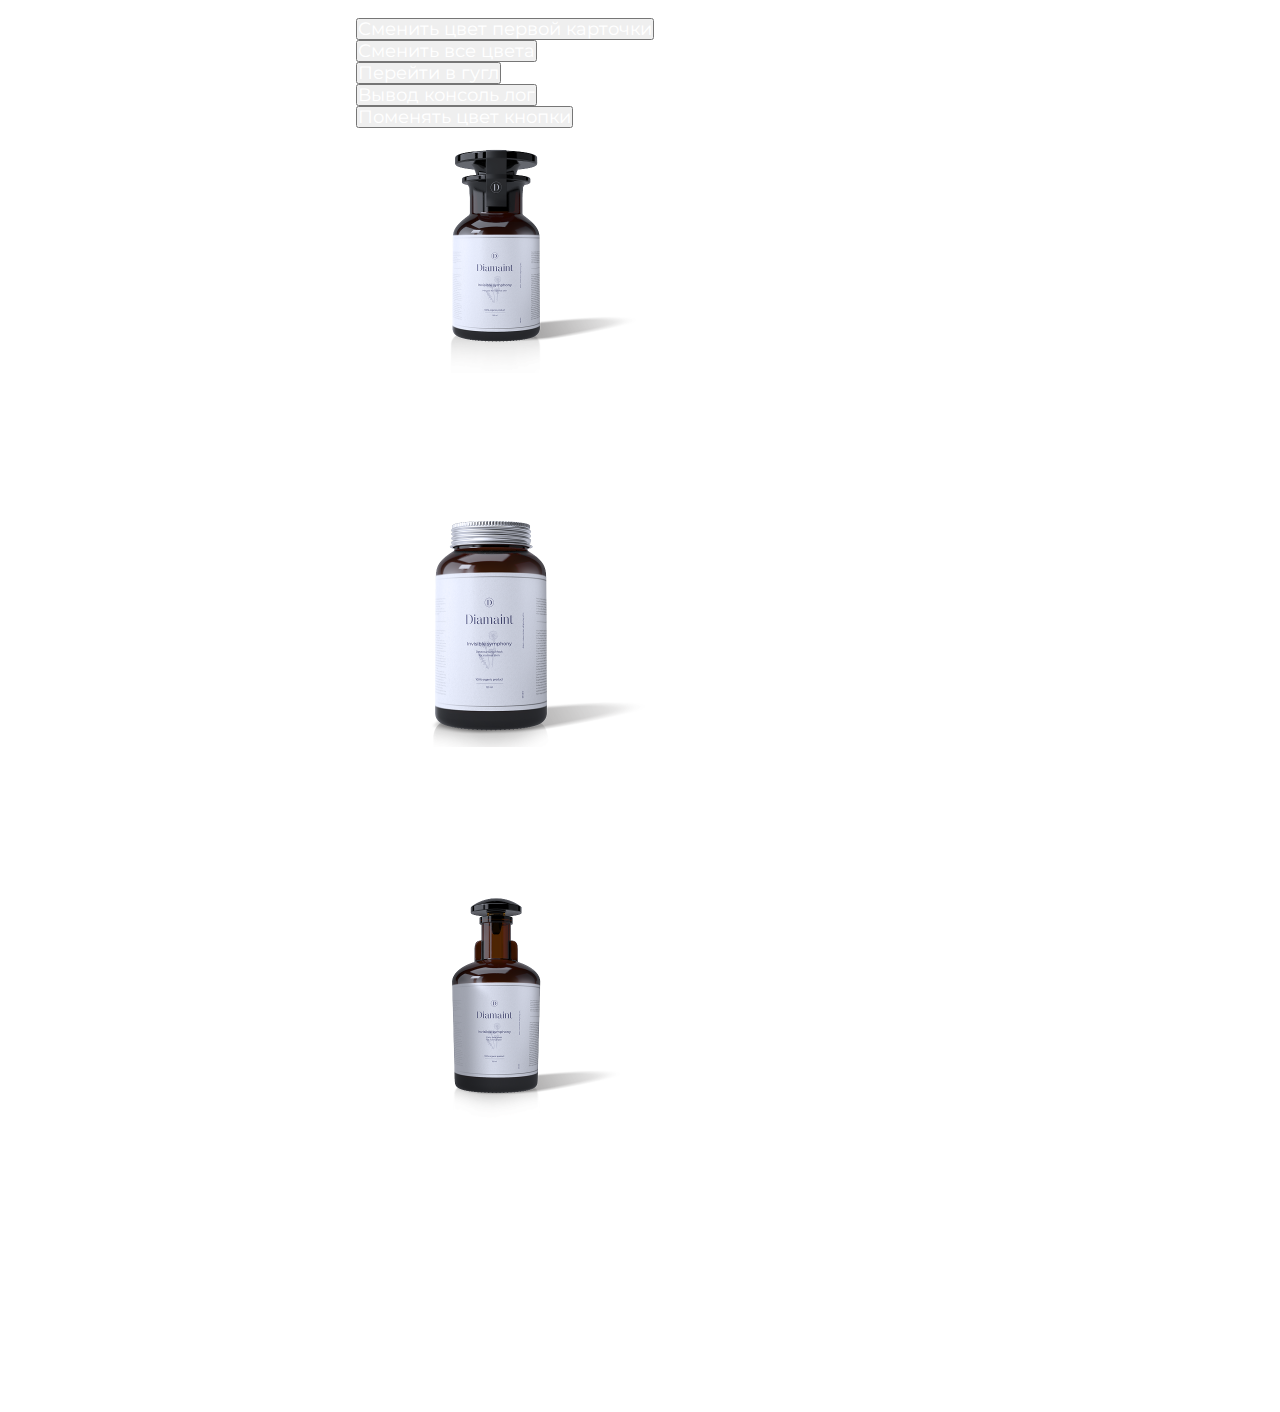
<file: index.html>
<!DOCTYPE html>
<html lang="en">

<head>
    <meta charset="UTF-8">
    <meta name="viewport" content="width=device-width, initial-scale=1.0">
    <title>Product Card</title>
    <link rel="stylesheet" href="./style.css">
    <link rel="preconnect" href="https://fonts.googleapis.com">
    <link rel="preconnect" href="https://fonts.gstatic.com" crossorigin>
    <link
        href="https://fonts.googleapis.com/css2?family=Inter:ital,opsz,wght@0,14..32,100..900;1,14..32,100..900&family=Montserrat:ital,wght@0,100..900;1,100..900&display=swap"
        rel="stylesheet">
</head>

<body>
    <div class="container">
        <div class="wrap">
            <h1 class="main-title">Выбери свой продукт</h1>
            <ul class="button-list">
                <li>
                    <button id="change-first-card-color-btn" class="btn">Сменить цвет первой карточки</button>
                </li>
                <li>
                    <button id="change-cards-color-btn" class="btn">Сменить все цвета</button>
                </li>
                <li>
                    <button id="open-google" class="btn">Перейти в гугл</button>
                </li>
                <li>
                    <button id="output-console-log" class="btn">Вывод консоль лог</button>
                </li>
                <li>
                    <button id="change-btn-color" class="btn" class="bg-yellow">Поменять цвет кнопки</button>
                </li>
            </ul>

            <ul id="productsList"></ul>

            <ul class="product-wrapper">
                <div class="bg-image"></div>
                <template id="product">
                    <div class="card-container">
                        <li>
                            <img src="" alt="" width="290" height="245" class="cardImg">
                            <span class="skinType"></span>
                            <h3 class="name"></h3>
                            <p class="description"></p>
                            <span>Состав:</span>
                            <ul class="product-compound">
                                <li class="compound product-compound-item"></li>
                                <li class="compound product-compound-item"></li>
                                <li class="compound product-compound-item"></li>
                            </ul>
                            <div class="product-price-container">
                                <span class="product-price-label">Цена</span>
                                <span class="cost"></span>
                            </div>
                        </li>
                    </div>
                </template>

            </ul>

        </div>

    </div>

    <script type="module" src="./product-cards.js"></script>
    <script src="./homework-8.js"></script>
</body>

</html>
</file>
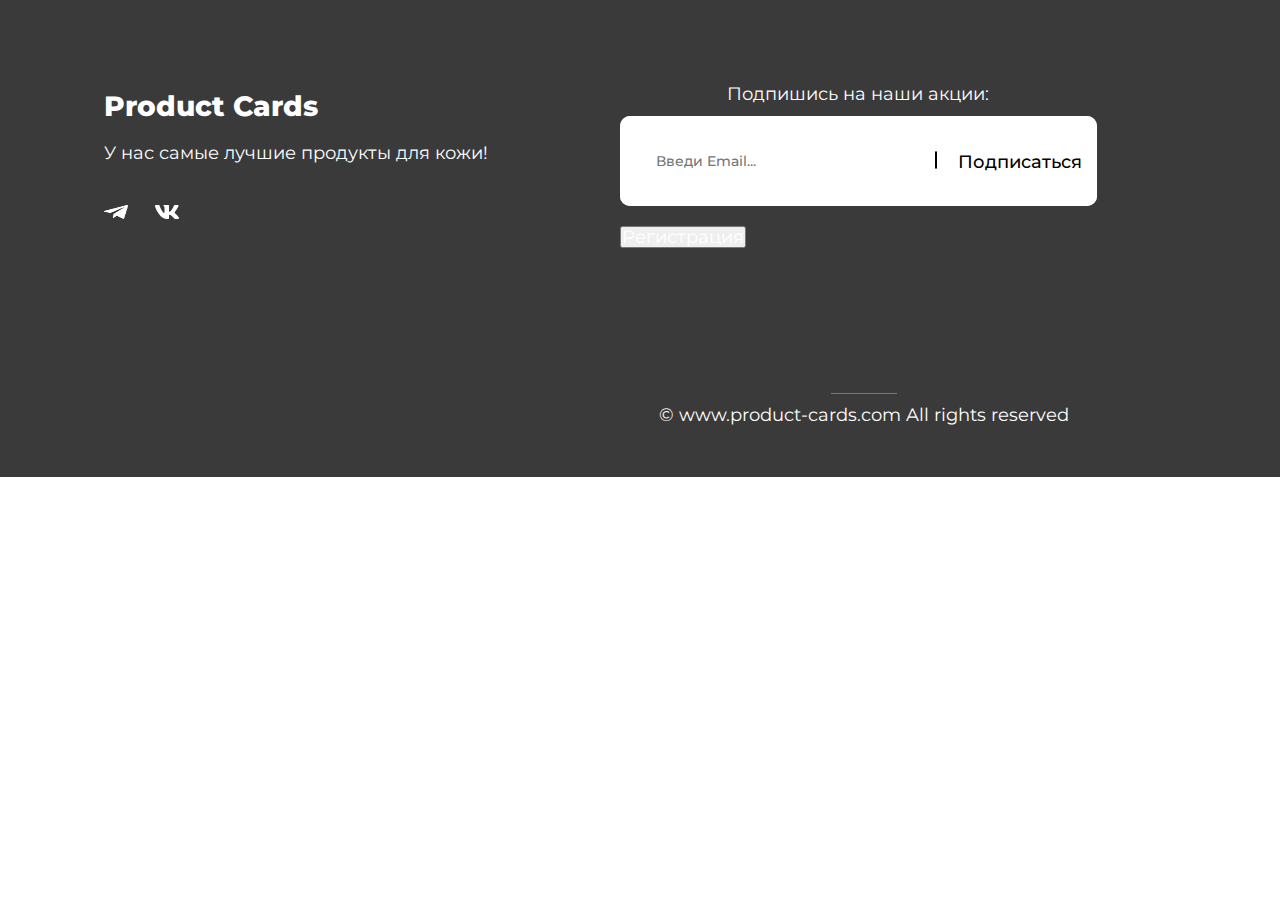
<file: footer.html>
<!DOCTYPE html>
<html lang="en">

<head>
    <meta charset="UTF-8">
    <meta name="viewport" content="width=device-width, initial-scale=1.0">
    <link rel="stylesheet" href="./style.css">
    <link rel="preconnect" href="https://fonts.googleapis.com">
    <link rel="preconnect" href="https://fonts.gstatic.com" crossorigin>
    <link href="https://fonts.googleapis.com/css2?family=Montserrat:ital,wght@0,100..900;1,100..900&display=swap"
        rel="stylesheet">
    <title>Document</title>
</head>

<body>
    <footer>
        <div class="wrapper">
            <div class="container">
                <div class="social__media">
                    <p class="product-cards">Product Cards</p>
                    <p class="desc">У нас самые лучшие продукты для кожи!</p>
                    <ul class="media__links">
                        <li class="media__links-item">
                            <a href="#">
                                <img src="./img/TG.png" alt="telegram" class="social-icon">
                            </a>
                        </li>
                        <li class="media__links-item">
                            <a href="#">
                                <img src="./img/VK.png" alt="vk" class="social-icon">
                            </a>
                        </li>
                    </ul>
                </div>
                <div class="middle__block">
                    <form class="products-form">
                        <label class="follow__product" for="">Подпишись на наши акции:</label>
                        <div class="follower-email">
                            <input type="email" name="email" id="customer-email" required placeholder="Введи Email...">
                            <div class="vertical-line"></div>
                            <button class="form-btn">Подписаться</button>
                        </div>
                        <button class="register">Регистрация</button>
                        <div class="modal">
                            <button class="close-btn">✕</button>
                            <p>Регистрация</p>
                        </div>
                    </form>
                </div>
                <div class="footer-links">
                    <nav>
                        <label for="">Быстрые ссылки</label>
                        <ul class="links">
                            <li><a href="#">Главная</a></li>
                            <li><a href="#">Магазин</a></li>
                            <li><a href="#">Контакты</a></li>
                        </ul>
                    </nav>
                </div>
                <div class="footer-bottom">
                    <hr>
                    <span>© www.product-cards.com All rights reserved</span>
                </div>
            </div>
        </div>
    </footer>
    <script src="./footer.js" type="module"></script>
</body>

</html>
</file>
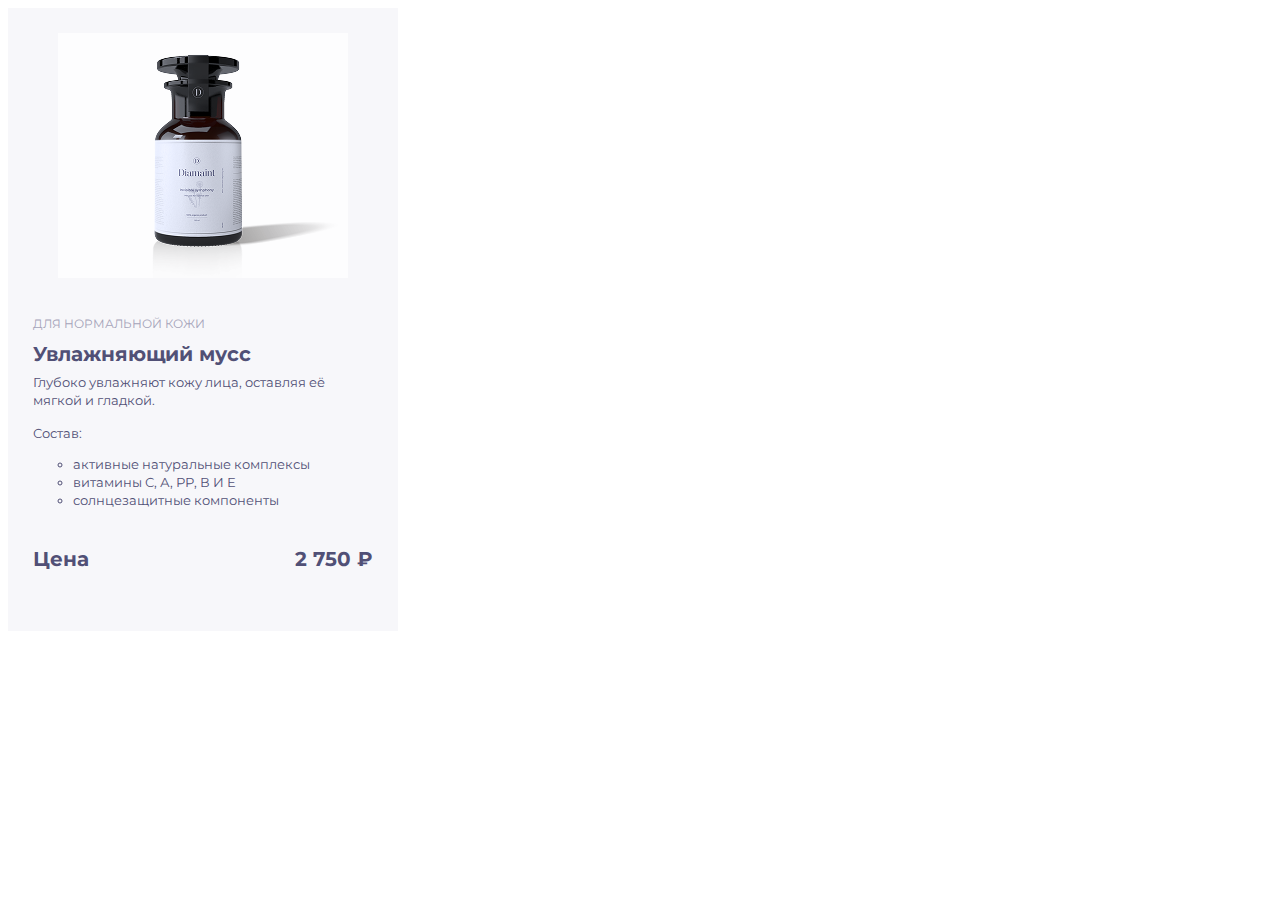
<file: homework-2.html>
<!DOCTYPE html>
<html lang="en">
<head>
    <meta charset="UTF-8">
    <meta name="viewport" content="width=device-width, initial-scale=1.0">
    <title>My Product</title>
    <link rel="stylesheet" href="./homework-2.css">
    <link rel="preconnect" href="https://fonts.googleapis.com">
    <link rel="preconnect" href="https://fonts.gstatic.com" crossorigin>
    <link href="https://fonts.googleapis.com/css2?family=Inter:ital,opsz,wght@0,14..32,100..900;1,14..32,100..900&family=Montserrat:ital,wght@0,100..900;1,100..900&display=swap" rel="stylesheet">
</head>
<body>
    
</body>
</html>
<div class="container">
    <div class="firstcard">
        <div class="card__wrapper">
            <div class="card__img">
                <img src="./img/photo 1.png" alt="Увлажняющий мусс">
            </div>
            <p class="card__subtitle">для нормальной кожи</p>
            <p class="cart__title">Увлажняющий мусс</p>
            <div class="card__desc">
                <p class="desc__text">Глубоко увлажняют кожу лица, оставляя её мягкой и гладкой.</p>
                <p>Состав:</p>
                <ul class="card__list">
                    <li>активные натуральные комплексы</li>
                    <li>витамины С, А, РР, В И Е</li>
                    <li>солнцезащитные компоненты</li>
                </ul>
            </div>
            <div class="card__price">
                <p>Цена</p>
                <p>2 750 ₽</p>
            </div>
        </div>
    </div>
</div>
</file>
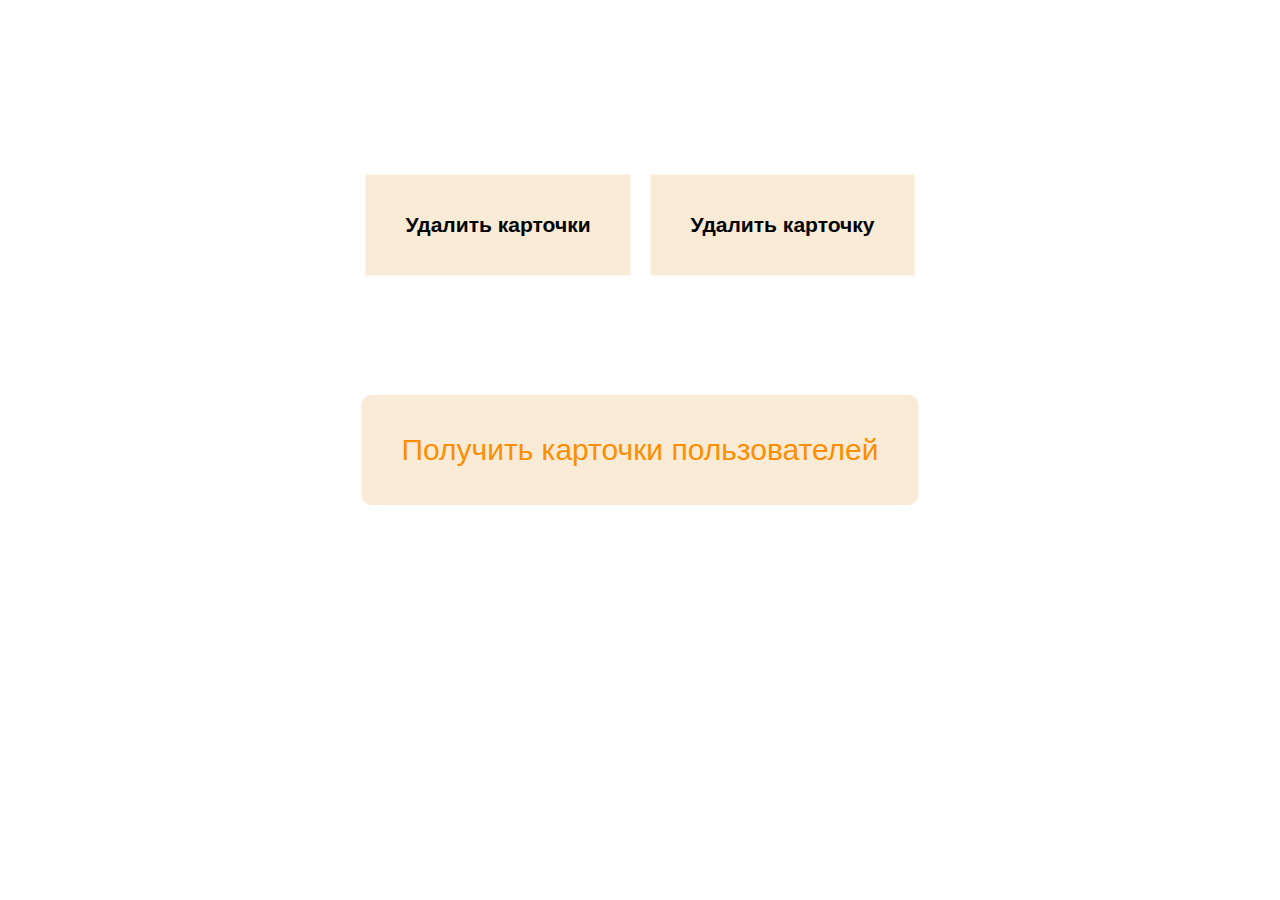
<file: async/async.html>
<!DOCTYPE html>
<html lang="en">

<head>
    <meta charset="UTF-8">
    <meta name="viewport" content="width=device-width, initial-scale=1.0">
    <title>Document</title>
    <link rel="stylesheet" href="./async.css">
</head>

<body>
    <button class="cards-btn" id="cards-btn">Получить карточки пользователей</button>
    <div class="load">
        <h1 id="loader"></h1>
    </div>
    <div class="buttons">
        <button class="btn" id="get-cards">
            <h3>Получить карточки</h3>
        </button>
        <button class="btn" id="delete-all-cards">
            <h3>Удалить карточки</h3>
        </button>
        <button class="btn" id="delete-card">
            <h3>Удалить карточку</h3>
        </button>
    </div>

    <ul id="user-cards"></ul>

    <template id="user-template">
        <ul class="container">
            <li class="id user-list">User ID: </li>
            <li class="name user-list">Name: </li>
            <li class="surname user-list">Surname: </li>
            <li class="email user-list">E-mail: </li>
            <li class="age user-list">Age: </li>
            <li class="height user-list">Height: </li>
            </li>
    </template>


    <script src="/async/async.js" defer></script>

</body>

</html>
</file>
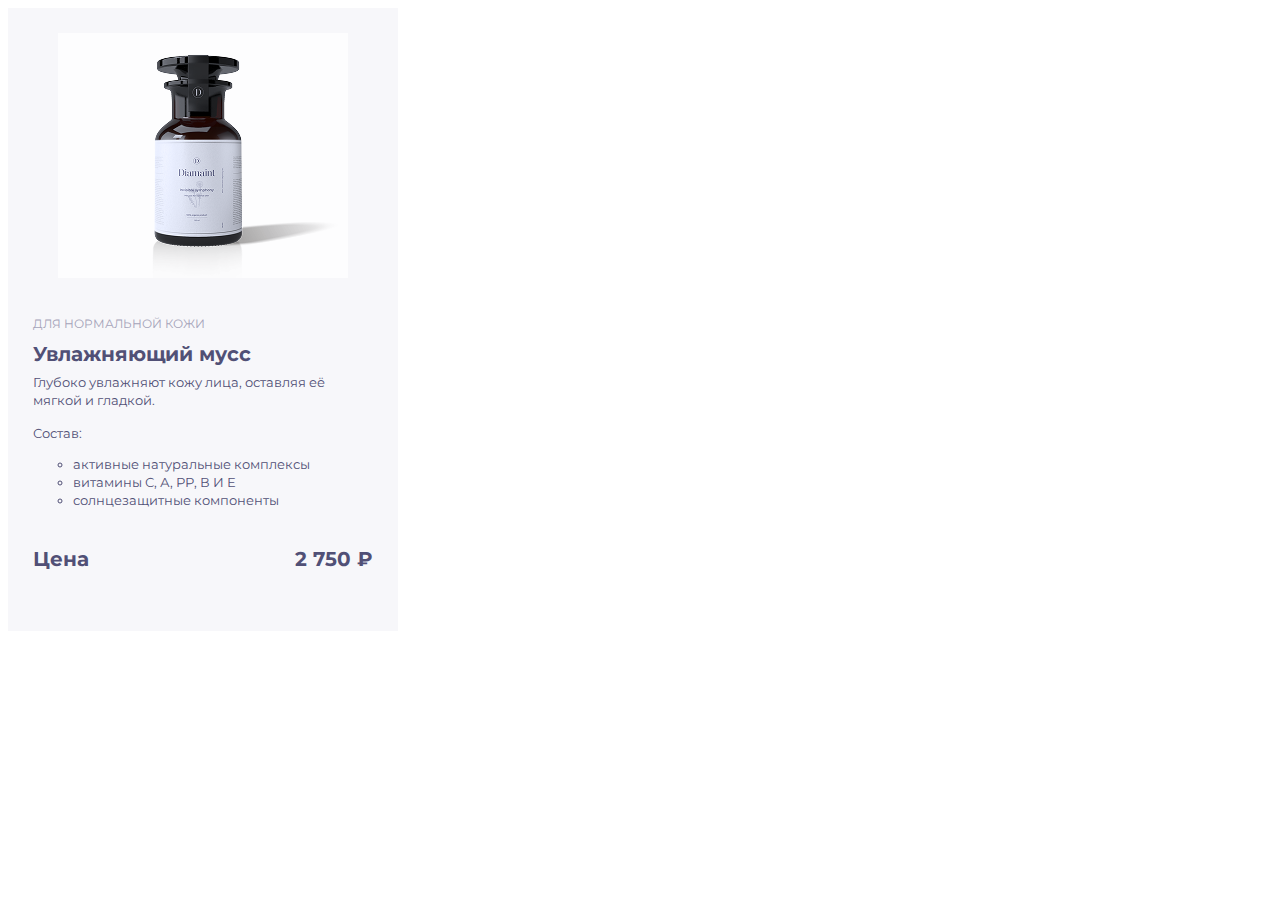
<file: homework-2/homework-2.html>
<!DOCTYPE html>
<html lang="en">
<head>
    <meta charset="UTF-8">
    <meta name="viewport" content="width=device-width, initial-scale=1.0">
    <title>My Product</title>
    <link rel="stylesheet" href="./homework-2.css">
    <link rel="preconnect" href="https://fonts.googleapis.com">
    <link rel="preconnect" href="https://fonts.gstatic.com" crossorigin>
    <link href="https://fonts.googleapis.com/css2?family=Inter:ital,opsz,wght@0,14..32,100..900;1,14..32,100..900&family=Montserrat:ital,wght@0,100..900;1,100..900&display=swap" rel="stylesheet">
</head>
<body>
    
</body>
</html>
<div class="container">
    <div class="firstcard">
        <div class="card__wrapper">
            <div class="card__img">
                <img src="./img/card1.png" alt="Увлажняющий мусс">
            </div>
            <p class="card__subtitle">для нормальной кожи</p>
            <p class="cart__title">Увлажняющий мусс</p>
            <div class="card__desc">
                <p class="desc__text">Глубоко увлажняют кожу лица, оставляя её мягкой и гладкой.</p>
                <p>Состав:</p>
                <ul class="card__list">
                    <li>активные натуральные комплексы</li>
                    <li>витамины С, А, РР, В И Е</li>
                    <li>солнцезащитные компоненты</li>
                </ul>
            </div>
            <div class="card__price">
                <p>Цена</p>
                <p>2 750 ₽</p>
            </div>
        </div>
    </div>
</div>
</file>
<file: style.css>
* {
    box-sizing: border-box;
    margin: 0px;
    padding: 0px;
    color: #FFFFFF;
    font-family: 'Montserrat';
    font-weight: 400;
    font-size: 18px;
    line-height: 100%;
}

.wrapper {
    width: 1728px;
    height: 477px;
    background-color: #3A3A3A;
    display: flex;
    margin: 0 auto;
    padding: 85px;
}

.container {
    display: flex;
    flex-wrap: wrap;
    justify-content: center;
    width: 1569px;
    margin-bottom: 162px;
}

.product-cards {
    font-weight: 800;
    font-size: 28px;
    line-height: 154%;
    padding-bottom: 16px;
}

.media__links {
    display: flex;
    gap: 30px;
    list-style: none;
}

.media__links-item {
    width: 21px;
    height: 18px;
}

.social-icon {
    width: 24px;
    height: 14px;
}

.social__media {
    padding-right: 132px;
}

.products-form {
    width: 477px;
    height: 103px;
    margin-right: 373px;
    margin-bottom: 190px;
}

.follow__product {
    display: flex;
    justify-content: center;
}

.follower-email {
    display: flex;
    max-width: 477px;
    margin-top: 13px;
    background-color: #FFFFFF;
    border-radius: 10px;
    margin-bottom: 20px;
}

.follower-email input {
    font-weight: 500;
    font-size: 14px;
    line-height: 100%;
    color: #000000;
    border: none;
    padding: 36px;
    flex-grow: 1;
    border-radius: 10px;
    outline: none;
}

.vertical-line {
    border: 1px solid #000000;
    height: 18px;
    margin-top: 35px;
    border-radius: 10px;
}

.follower-email button {
    font-weight: 500;
    font-size: 18px;
    line-height: 100%;
    background-color: #FFFFFF;
    color: #000000;
    border: none;
    padding: 20px 15px 19px 21px;
    cursor: pointer;
    border-radius: 10px;
}

.desc {
    padding-bottom: 42px;
}

.links-item {
    padding-bottom: 17px;
    list-style: none;
}

.nav-links {
    text-decoration: none;
}

.links {
    margin-top: 23px;
}

.footer-bottom {
    padding: 15px 0;
    text-align: center;
    color: #FFFFFF;
    font-size: 14px;
}

hr {
    width: 66px;
    border: none;
    border-top: 1px solid #777;
    margin: 0 auto 12px;
}

.modal-btn {
    width: 477px;
    height: 50px;
    border-radius: 10px;
    background-color: #FFFFFF;
    color: #000000;
    cursor: pointer;
    outline: none;
    border: none;
}

.modal {
    display: none;
    position: fixed;
    top: 50%;
    left: 50%;
    transform: translate(-50%, -50%);
    background: #fff;
    padding: 24px;
    border-radius: 8px;
    min-width: 300px;
}

.modal-showed {
    display: block;
}

.overlay {
    width: 100%;
    height: 100%;
    display: none;
    position: fixed;
    background: rgb(45, 45, 45);
    justify-content: center;
    align-items: center;
    z-index: 1000;
}

.modal-showed {
    display: flex;
}

.modal-home {
    background: #FFFFFF;
    padding: 24px;
    width: 600px;
    height: 500px;
    padding: 24px 28px;
    border-radius: 12px;
    position: relative;
}

.registration {
    margin-bottom: 20px;
    text-align: center;
    color: #000000;
}

.modal-close {
    position: absolute;
    top: 10px;
    right: 10px;
    border: none;
    background: none;
    font-size: 24px;
    cursor: pointer;
    color: #000000;
}

.modal-form {
    display: flex;
    flex-wrap: wrap;
}

.modal-form-info {
    color: #000000;
    margin-bottom: 20px;
}

.modal-form-input {
    margin-left: 10px;
    padding: 5px;
    color: #000000;
}

.modal-date {
    padding: 5px;
    color: #000000;
}

.modal-auth {
    padding: 10px;
    color: #000000;
    background-color: #FFFFFF;
    border: 1 solid #777;
    cursor: pointer;
    margin-top: 20px;
}
</file>
<file: homework-2.css>
.container {
    width: 340px;
    height: 573px;
    font-family: "Montserrat", sans-serif; 
    background-color: #F7F7FA;
    padding: 25px;
}

p {
    margin: 0;
    padding: 0;
}

.card__img {
    text-align: center;
    padding-bottom: 30px;
}

.card__subtitle {
    font-weight: 400;
    font-size: 12px;
    line-height: 24px;
    color: #A5A3B9;
    text-transform: uppercase;
    padding-bottom: 5px;
}

.cart__title {
    font-weight: 700;
    font-size: 20px;
    line-height: 27px;
    font-style: bold;
    color: #515076;
    line-height: 27px;
    padding-bottom: 5px;
}

.card__desc {
    font-size: 13px;
    line-height: 18px;
    color: #515076;
}

.desc__text {
    padding-bottom: 15px;
}
.card__list {
    list-style-type: circle;
    padding-bottom: 25px;
}

.card__price {
    display: flex;
    color: #515076;
    justify-content: space-between;
    font-weight: 700;
    font-size: 20px;
    line-height: 24px;
    font-style: bold;
}
</file>
<file: async/async.css>
* {
    box-sizing: border-box;
    margin: 0px;
    padding: 0px;
    line-height: 100%;
}

body {
    position: relative;
    min-height: 100vh;
}

#user-cards {
    display: flex;
    font-size: 30px;
    gap: 50px;
    position: absolute;
    top: 50%;
    left: 50%;
    transform: translate(-50%, -50%);
}

.user-list {
    list-style-type: none;
}

.loader {
    display: none;
}

.load {
    position: absolute;
    top: 50%;
    left: 50%;
    transform: translate(-50%, -50%);
}

.btn {
    display: block;
    padding: 40px;
    background-color: antiquewhite;
    font-size: 18px;
    border: none;
}

.buttons {
    display: flex;
    position: absolute;
    top: 25%;
    left: 50%;
    transform: translate(-50%, -50%);
    gap: 20px;
}

#get-cards {
    display: none;
}

.cards-btn {
    position: absolute;
    display: block;
    top: 50%;
    left: 50%;
    transform: translate(-50%, -50%);
    padding: 40px;
    background-color: antiquewhite;
    border-radius: 10px;
    border: none;
    cursor: pointer;
    color: rgb(252, 143, 0);
    font-size: 30px;
}
</file>
<file: homework-2/homework-2.css>
.container {
    width: 340px;
    height: 573px;
    font-family: "Montserrat", sans-serif; 
    background-color: #F7F7FA;
    padding: 25px;
}

p {
    margin: 0;
    padding: 0;
}

.card__img {
    text-align: center;
    padding-bottom: 30px;
}

.card__subtitle {
    font-weight: 400;
    font-size: 12px;
    line-height: 24px;
    color: #A5A3B9;
    text-transform: uppercase;
    padding-bottom: 5px;
}

.cart__title {
    font-weight: 700;
    font-size: 20px;
    line-height: 27px;
    font-style: bold;
    color: #515076;
    line-height: 27px;
    padding-bottom: 5px;
}

.card__desc {
    font-size: 13px;
    line-height: 18px;
    color: #515076;
}

.desc__text {
    padding-bottom: 15px;
}
.card__list {
    list-style-type: circle;
    padding-bottom: 25px;
}

.card__price {
    display: flex;
    color: #515076;
    justify-content: space-between;
    font-weight: 700;
    font-size: 20px;
    line-height: 24px;
    font-style: bold;
}
</file>
